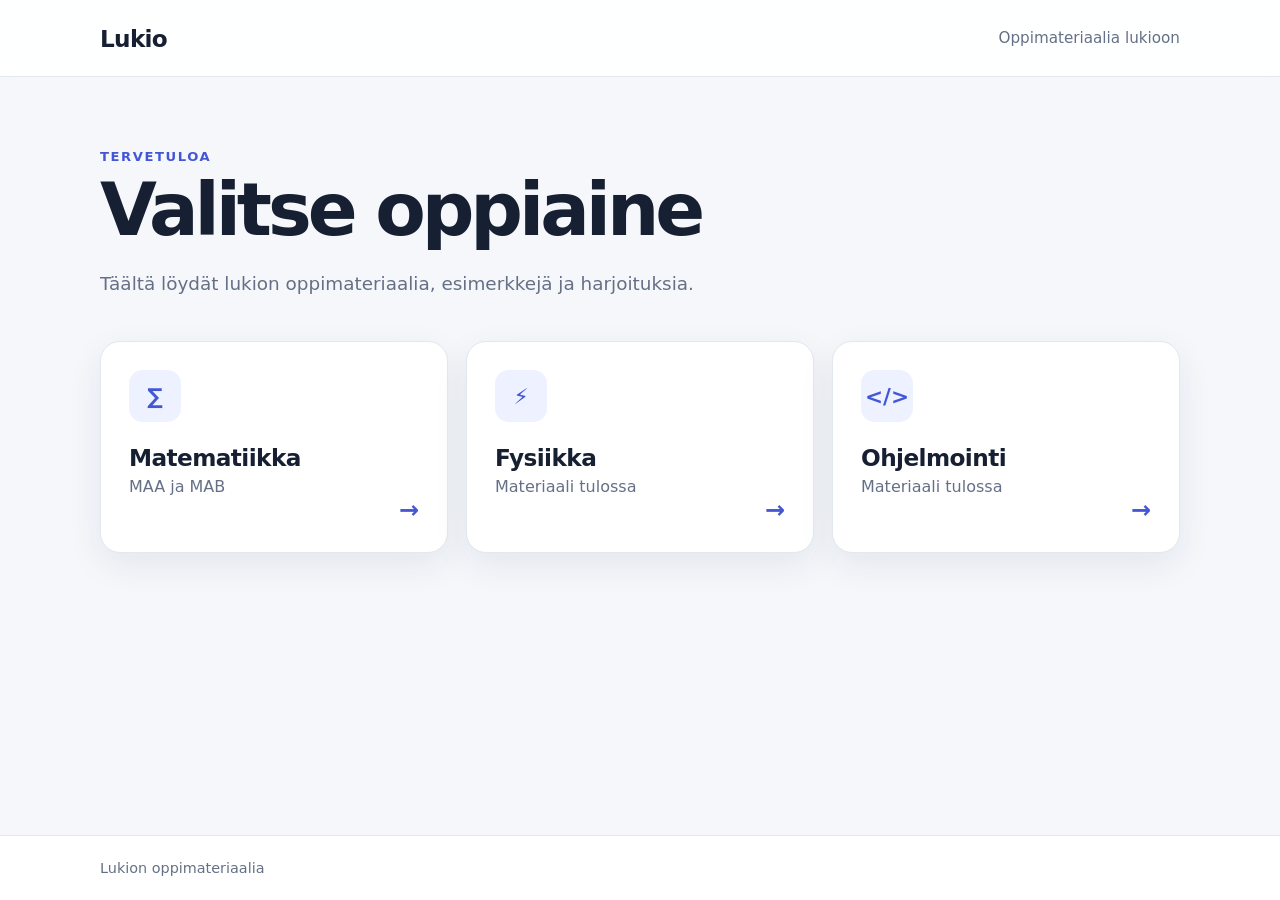
<file: index.html>
<!DOCTYPE html>
<html lang="fi">
<head>
  <meta charset="UTF-8">
  <meta name="viewport" content="width=device-width, initial-scale=1.0">
  <title>Lukio – oppimateriaalia</title>
  <meta name="description" content="Lukion matematiikan, fysiikan ja ohjelmoinnin oppimateriaalia.">
  <link rel="stylesheet" href="styles.css">
</head>
<body>
  <header class="site-header">
    <div class="container header-inner">
      <a class="brand" href="index.html">Lukio</a>
      <span class="tagline">Oppimateriaalia lukioon</span>
    </div>
  </header>

  <main class="container">
    <section class="hero">
      <p class="eyebrow">Tervetuloa</p>
      <h1>Valitse oppiaine</h1>
      <p class="intro">Täältä löydät lukion oppimateriaalia, esimerkkejä ja harjoituksia.</p>
    </section>

    <section class="subject-grid" aria-label="Oppiaineet">
      <a class="subject-card mathematics" href="matematiikka.html">
        <div class="card-icon">∑</div>
        <div>
          <h2>Matematiikka</h2>
          <p>MAA ja MAB</p>
        </div>
        <span class="arrow" aria-hidden="true">→</span>
      </a>

      <a class="subject-card physics" href="fysiikka.html">
        <div class="card-icon">⚡</div>
        <div>
          <h2>Fysiikka</h2>
          <p>Materiaali tulossa</p>
        </div>
        <span class="arrow" aria-hidden="true">→</span>
      </a>

      <a class="subject-card programming" href="ohjelmointi.html">
        <div class="card-icon">&lt;/&gt;</div>
        <div>
          <h2>Ohjelmointi</h2>
          <p>Materiaali tulossa</p>
        </div>
        <span class="arrow" aria-hidden="true">→</span>
      </a>
    </section>
  </main>

  <footer class="site-footer">
    <div class="container">Lukion oppimateriaalia</div>
  </footer>
</body>
</html>
</file>
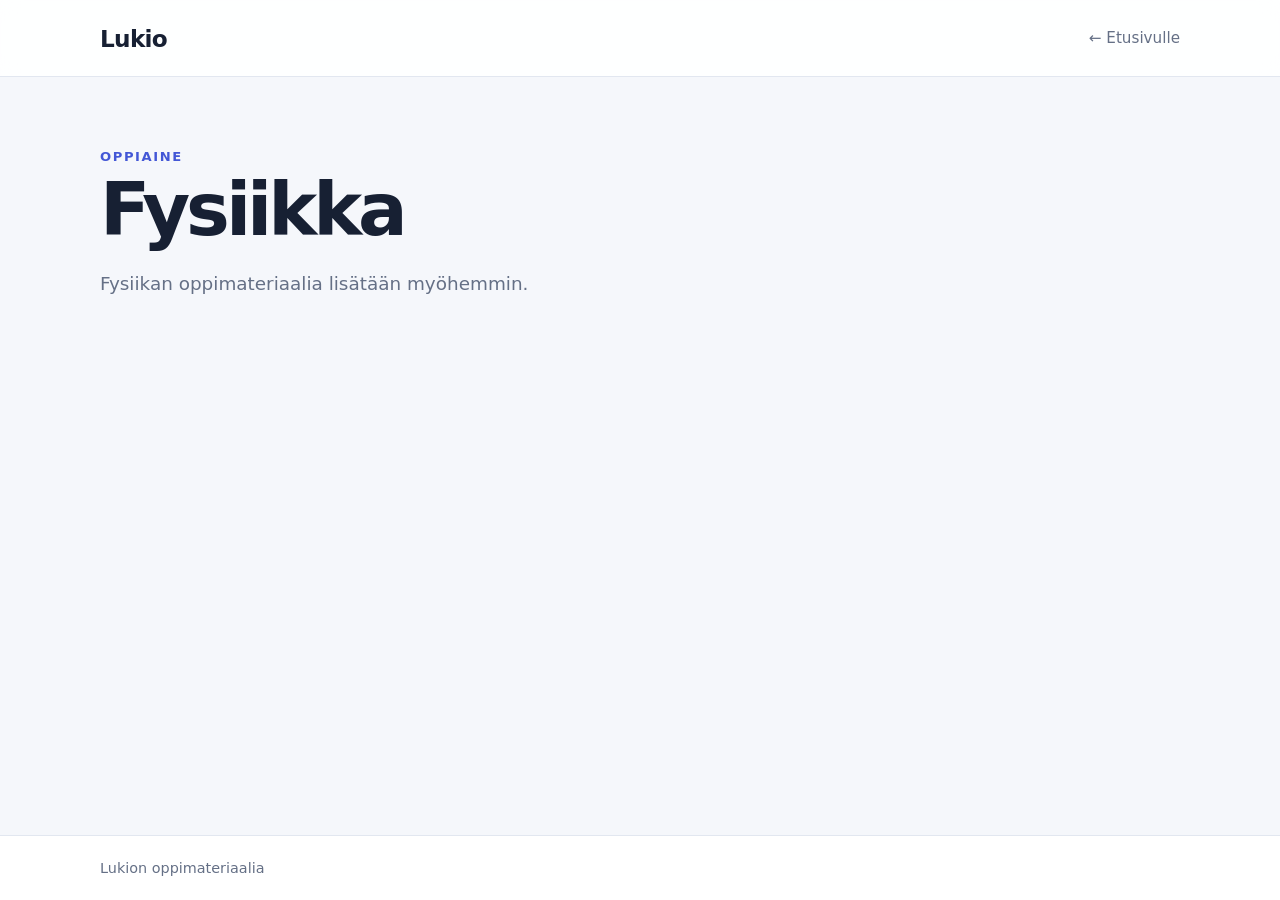
<file: fysiikka.html>
<!DOCTYPE html>
<html lang="fi"><head><meta charset="UTF-8"><meta name="viewport" content="width=device-width, initial-scale=1.0"><title>Fysiikka – Lukio</title><link rel="stylesheet" href="styles.css"></head><body><header class="site-header"><div class="container header-inner"><a class="brand" href="index.html">Lukio</a><a class="tagline" href="index.html">← Etusivulle</a></div></header><main class="container"><section class="hero"><p class="eyebrow">Oppiaine</p><h1>Fysiikka</h1><p class="intro">Fysiikan oppimateriaalia lisätään myöhemmin.</p></section></main><footer class="site-footer"><div class="container">Lukion oppimateriaalia</div></footer></body></html>
</file>
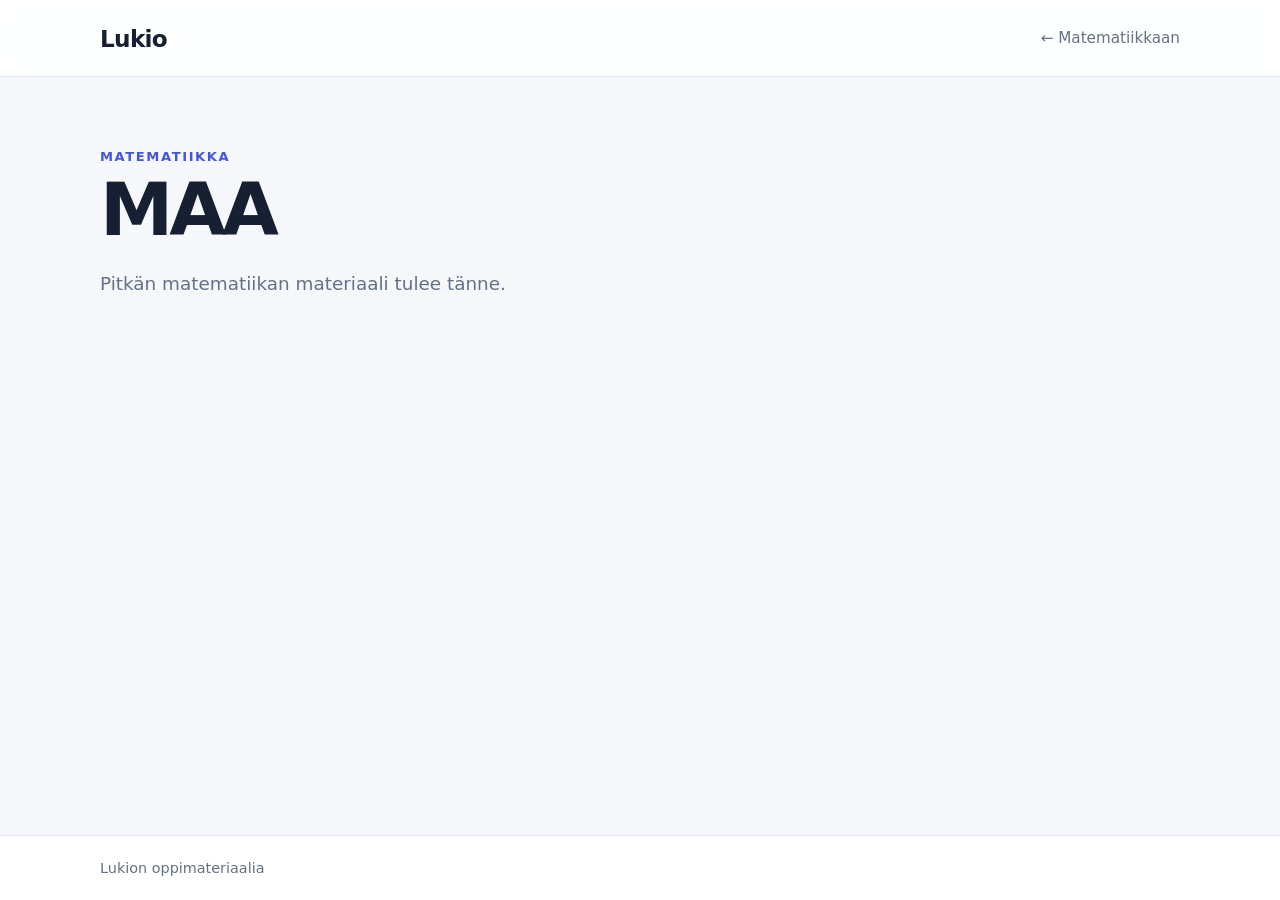
<file: maa.html>
<!DOCTYPE html>
<html lang="fi"><head><meta charset="UTF-8"><meta name="viewport" content="width=device-width, initial-scale=1.0"><title>MAA – Lukio</title><link rel="stylesheet" href="styles.css"></head><body><header class="site-header"><div class="container header-inner"><a class="brand" href="index.html">Lukio</a><a class="tagline" href="matematiikka.html">← Matematiikkaan</a></div></header><main class="container"><section class="hero"><p class="eyebrow">Matematiikka</p><h1>MAA</h1><p class="intro">Pitkän matematiikan materiaali tulee tänne.</p></section></main><footer class="site-footer"><div class="container">Lukion oppimateriaalia</div></footer></body></html>
</file>
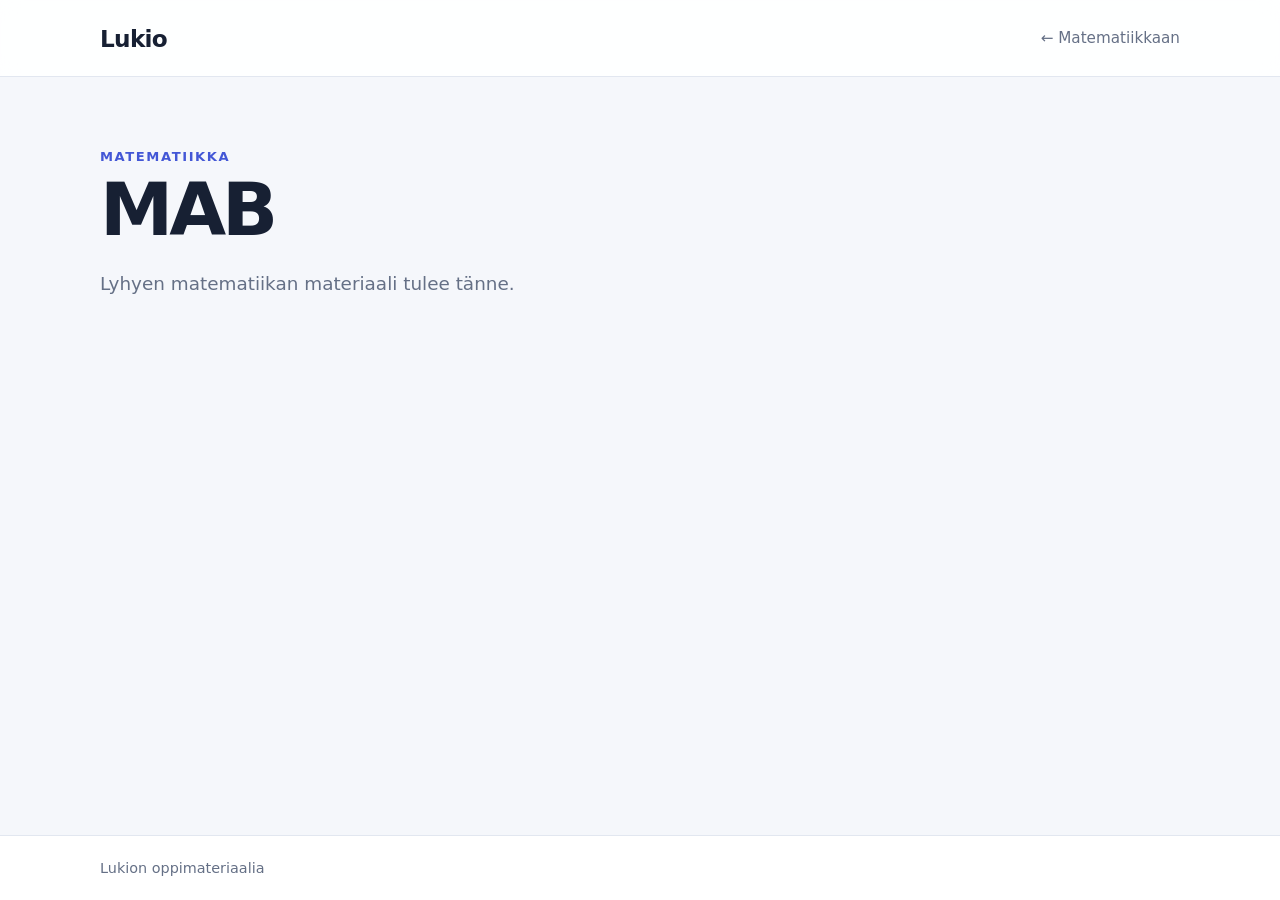
<file: mab.html>
<!DOCTYPE html>
<html lang="fi"><head><meta charset="UTF-8"><meta name="viewport" content="width=device-width, initial-scale=1.0"><title>MAB – Lukio</title><link rel="stylesheet" href="styles.css"></head><body><header class="site-header"><div class="container header-inner"><a class="brand" href="index.html">Lukio</a><a class="tagline" href="matematiikka.html">← Matematiikkaan</a></div></header><main class="container"><section class="hero"><p class="eyebrow">Matematiikka</p><h1>MAB</h1><p class="intro">Lyhyen matematiikan materiaali tulee tänne.</p></section></main><footer class="site-footer"><div class="container">Lukion oppimateriaalia</div></footer></body></html>
</file>
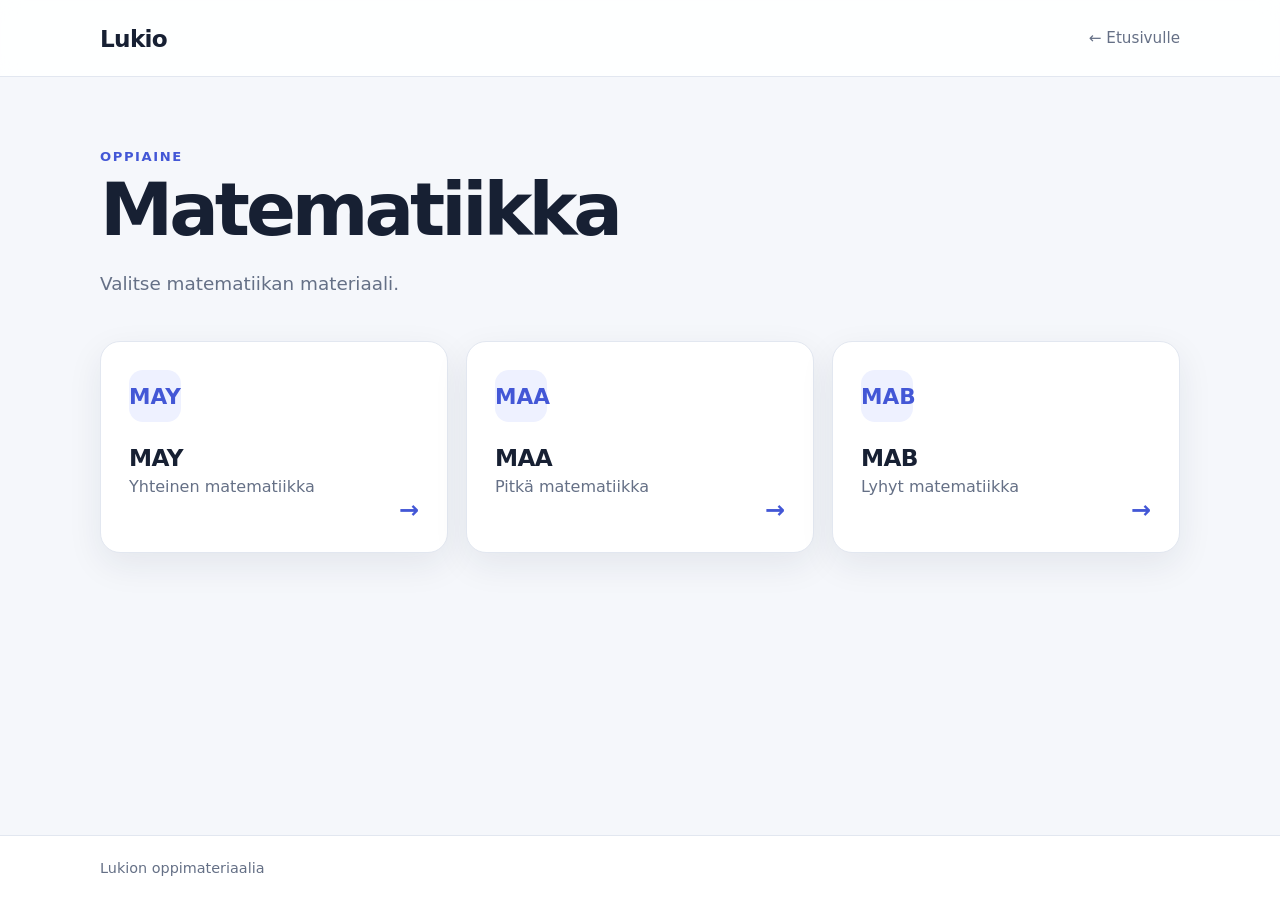
<file: matematiikka.html>
<!DOCTYPE html>
<html lang="fi">
<head>
  <meta charset="UTF-8">
  <meta name="viewport" content="width=device-width, initial-scale=1.0">
  <title>Matematiikka – Lukio</title>
  <link rel="stylesheet" href="styles.css">
</head>
<body>
  <header class="site-header">
    <div class="container header-inner">
      <a class="brand" href="index.html">Lukio</a>
      <a class="tagline" href="index.html">← Etusivulle</a>
    </div>
  </header>
  <main class="container">
    <section class="hero">
      <p class="eyebrow">Oppiaine</p>
      <h1>Matematiikka</h1>
      <p class="intro">Valitse matematiikan materiaali.</p>
    </section>
    <section class="subject-grid" aria-label="Matematiikan oppimäärät">
      <a class="subject-card mathematics" href="may.html">
        <div class="card-icon">MAY</div>
        <div><h2>MAY</h2><p>Yhteinen matematiikka</p></div>
        <span class="arrow" aria-hidden="true">→</span>
      </a>
      <a class="subject-card mathematics" href="maa.html">
        <div class="card-icon">MAA</div>
        <div><h2>MAA</h2><p>Pitkä matematiikka</p></div>
        <span class="arrow" aria-hidden="true">→</span>
      </a>
      <a class="subject-card mathematics" href="mab.html">
        <div class="card-icon">MAB</div>
        <div><h2>MAB</h2><p>Lyhyt matematiikka</p></div>
        <span class="arrow" aria-hidden="true">→</span>
      </a>
    </section>
  </main>
  <footer class="site-footer"><div class="container">Lukion oppimateriaalia</div></footer>
</body>
</html>
</file>
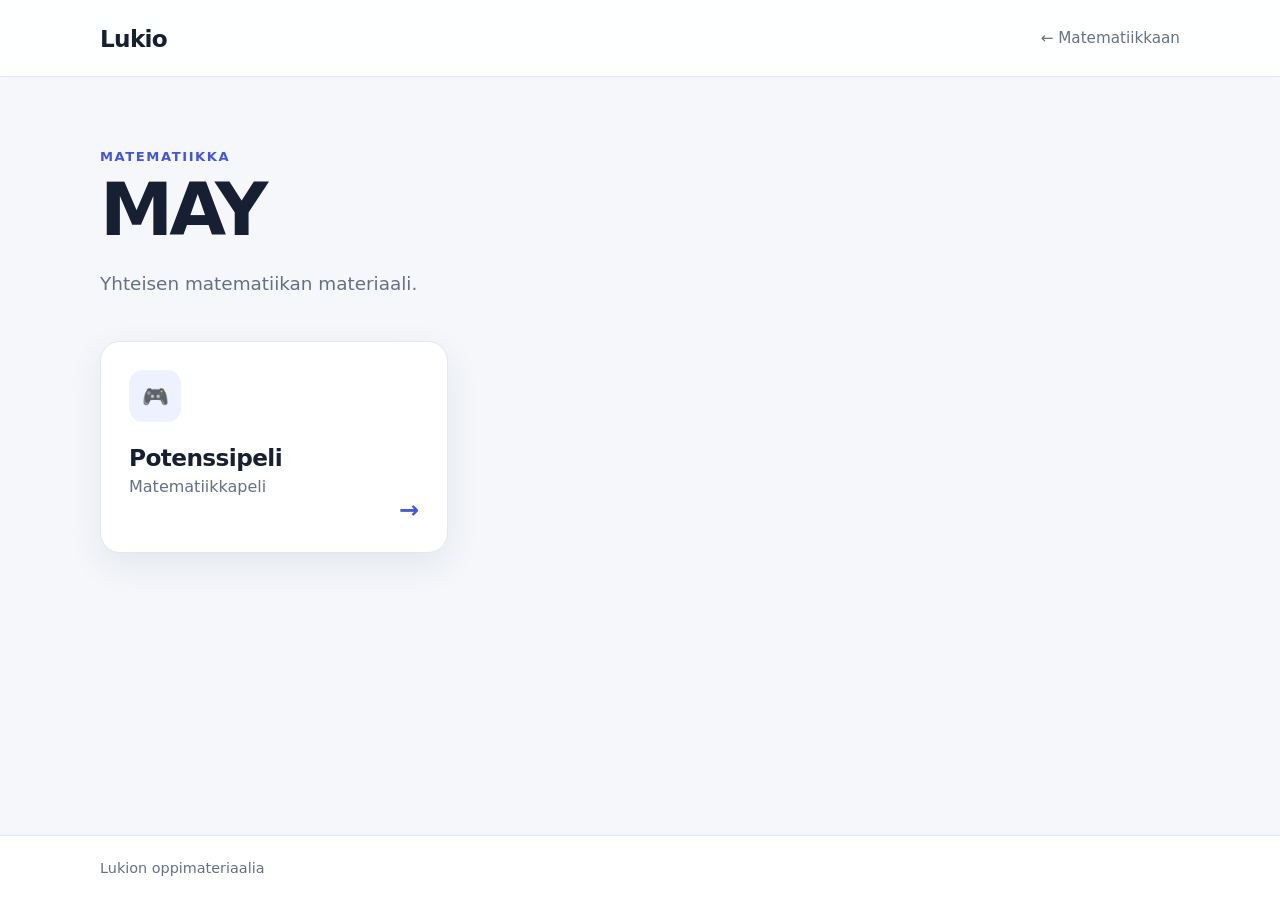
<file: may.html>
<!DOCTYPE html>
<html lang="fi">
<head><meta charset="UTF-8"><meta name="viewport" content="width=device-width, initial-scale=1.0"><title>MAY – Lukio</title><link rel="stylesheet" href="styles.css"></head>
<body>
<header class="site-header"><div class="container header-inner"><a class="brand" href="index.html">Lukio</a><a class="tagline" href="matematiikka.html">← Matematiikkaan</a></div></header>
<main class="container">
<section class="hero"><p class="eyebrow">Matematiikka</p><h1>MAY</h1><p class="intro">Yhteisen matematiikan materiaali.</p></section>
<section class="subject-grid" aria-label="MAY-materiaali">
<a class="subject-card mathematics" href="potenssipeli.html"><div class="card-icon">🎮</div><div><h2>Potenssipeli</h2><p>Matematiikkapeli</p></div><span class="arrow" aria-hidden="true">→</span></a>
</section>
</main>
<footer class="site-footer"><div class="container">Lukion oppimateriaalia</div></footer>
</body></html>
</file>
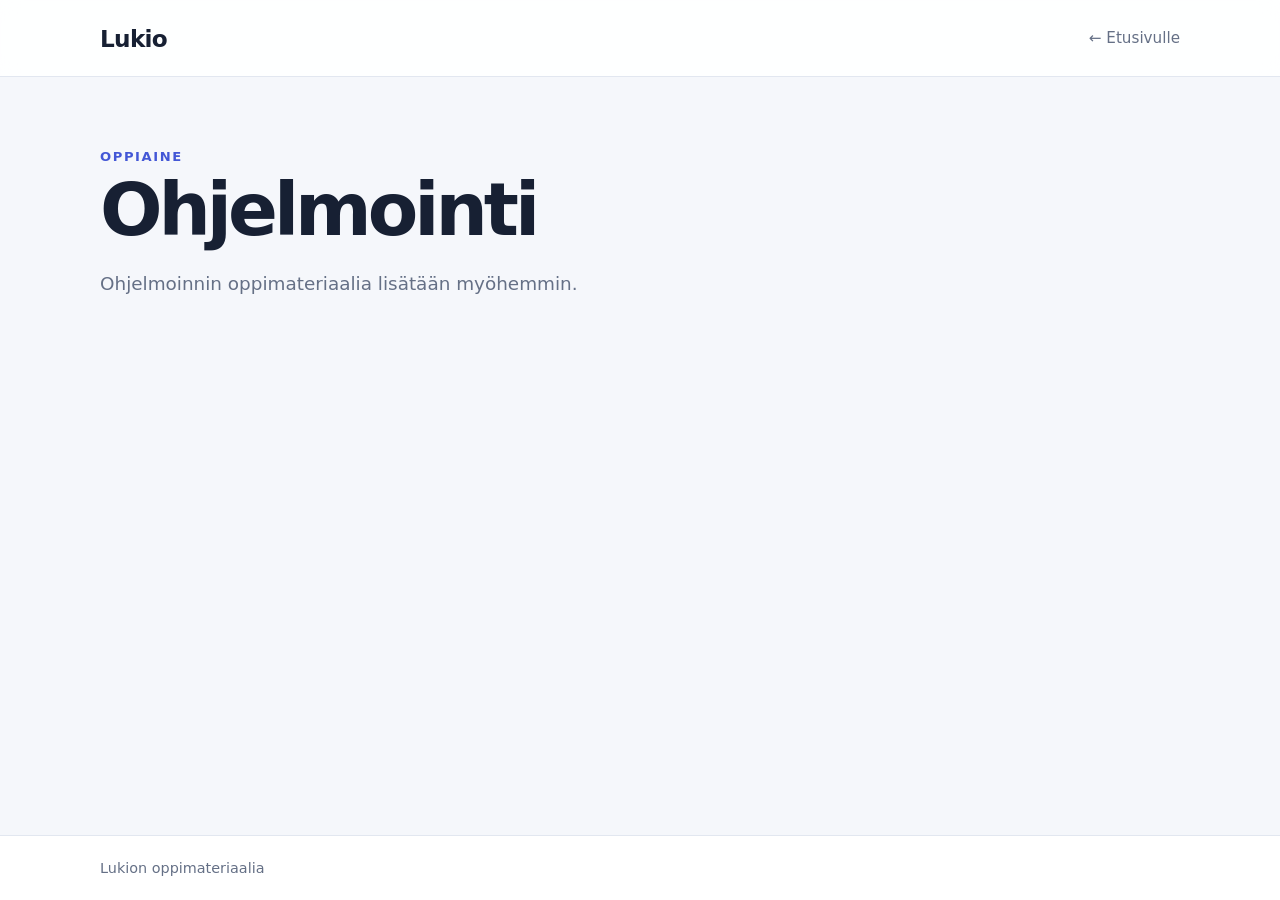
<file: ohjelmointi.html>
<!DOCTYPE html>
<html lang="fi"><head><meta charset="UTF-8"><meta name="viewport" content="width=device-width, initial-scale=1.0"><title>Ohjelmointi – Lukio</title><link rel="stylesheet" href="styles.css"></head><body><header class="site-header"><div class="container header-inner"><a class="brand" href="index.html">Lukio</a><a class="tagline" href="index.html">← Etusivulle</a></div></header><main class="container"><section class="hero"><p class="eyebrow">Oppiaine</p><h1>Ohjelmointi</h1><p class="intro">Ohjelmoinnin oppimateriaalia lisätään myöhemmin.</p></section></main><footer class="site-footer"><div class="container">Lukion oppimateriaalia</div></footer></body></html>
</file>
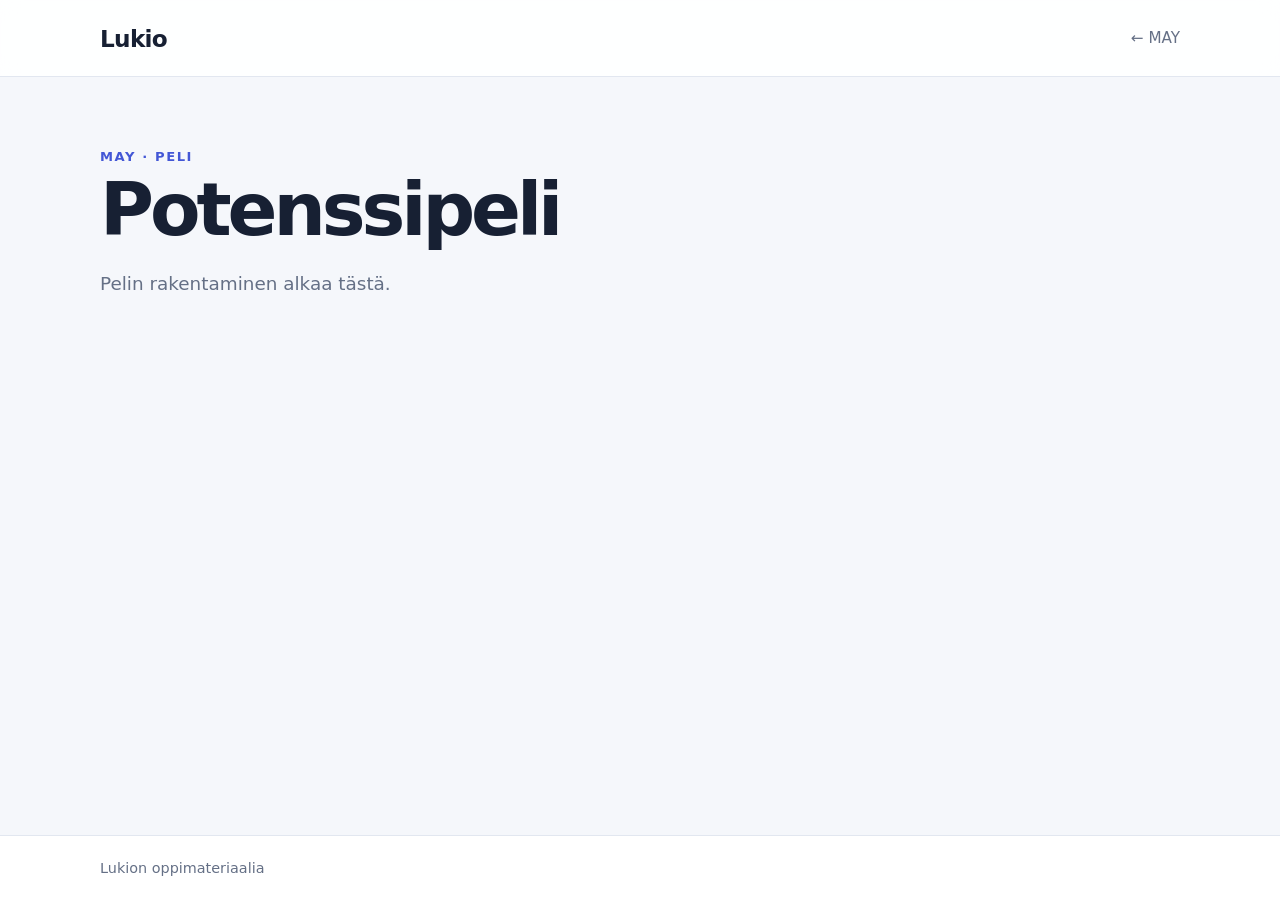
<file: potenssipeli.html>
<!DOCTYPE html>
<html lang="fi">
<head><meta charset="UTF-8"><meta name="viewport" content="width=device-width, initial-scale=1.0"><title>Potenssipeli – Lukio</title><link rel="stylesheet" href="styles.css"></head>
<body>
<header class="site-header"><div class="container header-inner"><a class="brand" href="index.html">Lukio</a><a class="tagline" href="may.html">← MAY</a></div></header>
<main class="container">
<section class="hero"><p class="eyebrow">MAY · Peli</p><h1>Potenssipeli</h1><p class="intro">Pelin rakentaminen alkaa tästä.</p></section>
</main>
<footer class="site-footer"><div class="container">Lukion oppimateriaalia</div></footer>
</body></html>
</file>
<file: styles.css>
* { box-sizing: border-box; }

:root {
  --background: #f5f7fb;
  --surface: #ffffff;
  --text: #172033;
  --muted: #657086;
  --border: #e2e7f0;
  --accent: #4357d6;
  --accent-dark: #3044b8;
  --shadow: 0 12px 35px rgba(24, 35, 65, 0.08);
}

body {
  margin: 0;
  min-height: 100vh;
  display: flex;
  flex-direction: column;
  background: var(--background);
  color: var(--text);
  font-family: Inter, ui-sans-serif, system-ui, -apple-system, BlinkMacSystemFont, "Segoe UI", sans-serif;
}

a { color: inherit; text-decoration: none; }

.container {
  width: min(1080px, calc(100% - 40px));
  margin: 0 auto;
}

.site-header {
  background: rgba(255, 255, 255, 0.9);
  border-bottom: 1px solid var(--border);
  backdrop-filter: blur(10px);
}

.header-inner {
  min-height: 76px;
  display: flex;
  align-items: center;
  justify-content: space-between;
  gap: 20px;
}

.brand {
  font-size: 1.45rem;
  font-weight: 800;
  letter-spacing: -0.03em;
}

.tagline {
  color: var(--muted);
  font-size: 0.95rem;
}

main {
  flex: 1;
  padding: 72px 0 90px;
}

.hero {
  max-width: 720px;
  margin-bottom: 42px;
}

.eyebrow {
  margin: 0 0 10px;
  color: var(--accent);
  font-size: 0.82rem;
  font-weight: 800;
  letter-spacing: 0.12em;
  text-transform: uppercase;
}

h1 {
  margin: 0;
  font-size: clamp(2.4rem, 6vw, 4.6rem);
  line-height: 0.98;
  letter-spacing: -0.055em;
}

.intro {
  max-width: 620px;
  margin: 22px 0 0;
  color: var(--muted);
  font-size: 1.15rem;
  line-height: 1.7;
}

.subject-grid {
  display: grid;
  grid-template-columns: repeat(3, 1fr);
  gap: 18px;
}

.subject-card {
  min-height: 210px;
  padding: 28px;
  display: flex;
  flex-direction: column;
  justify-content: space-between;
  background: var(--surface);
  border: 1px solid var(--border);
  border-radius: 20px;
  box-shadow: var(--shadow);
  transition: transform 160ms ease, box-shadow 160ms ease, border-color 160ms ease;
}

.subject-card:hover,
.subject-card:focus-visible {
  transform: translateY(-4px);
  border-color: #cbd3e3;
  box-shadow: 0 18px 45px rgba(24, 35, 65, 0.12);
  outline: none;
}

.card-icon {
  width: 52px;
  height: 52px;
  display: grid;
  place-items: center;
  border-radius: 14px;
  background: #eef1ff;
  color: var(--accent);
  font-size: 1.35rem;
  font-weight: 800;
}

.subject-card h2 {
  margin: 22px 0 6px;
  font-size: 1.45rem;
  letter-spacing: -0.025em;
}

.subject-card p {
  margin: 0;
  color: var(--muted);
}

.arrow {
  align-self: flex-end;
  color: var(--accent);
  font-size: 1.5rem;
  font-weight: 600;
}

.site-footer {
  padding: 24px 0;
  color: var(--muted);
  font-size: 0.9rem;
  border-top: 1px solid var(--border);
  background: var(--surface);
}

@media (max-width: 760px) {
  .container { width: min(100% - 28px, 620px); }
  main { padding: 52px 0 64px; }
  .subject-grid { grid-template-columns: 1fr; }
  .subject-card { min-height: 170px; }
  .tagline { display: none; }
}
</file>
